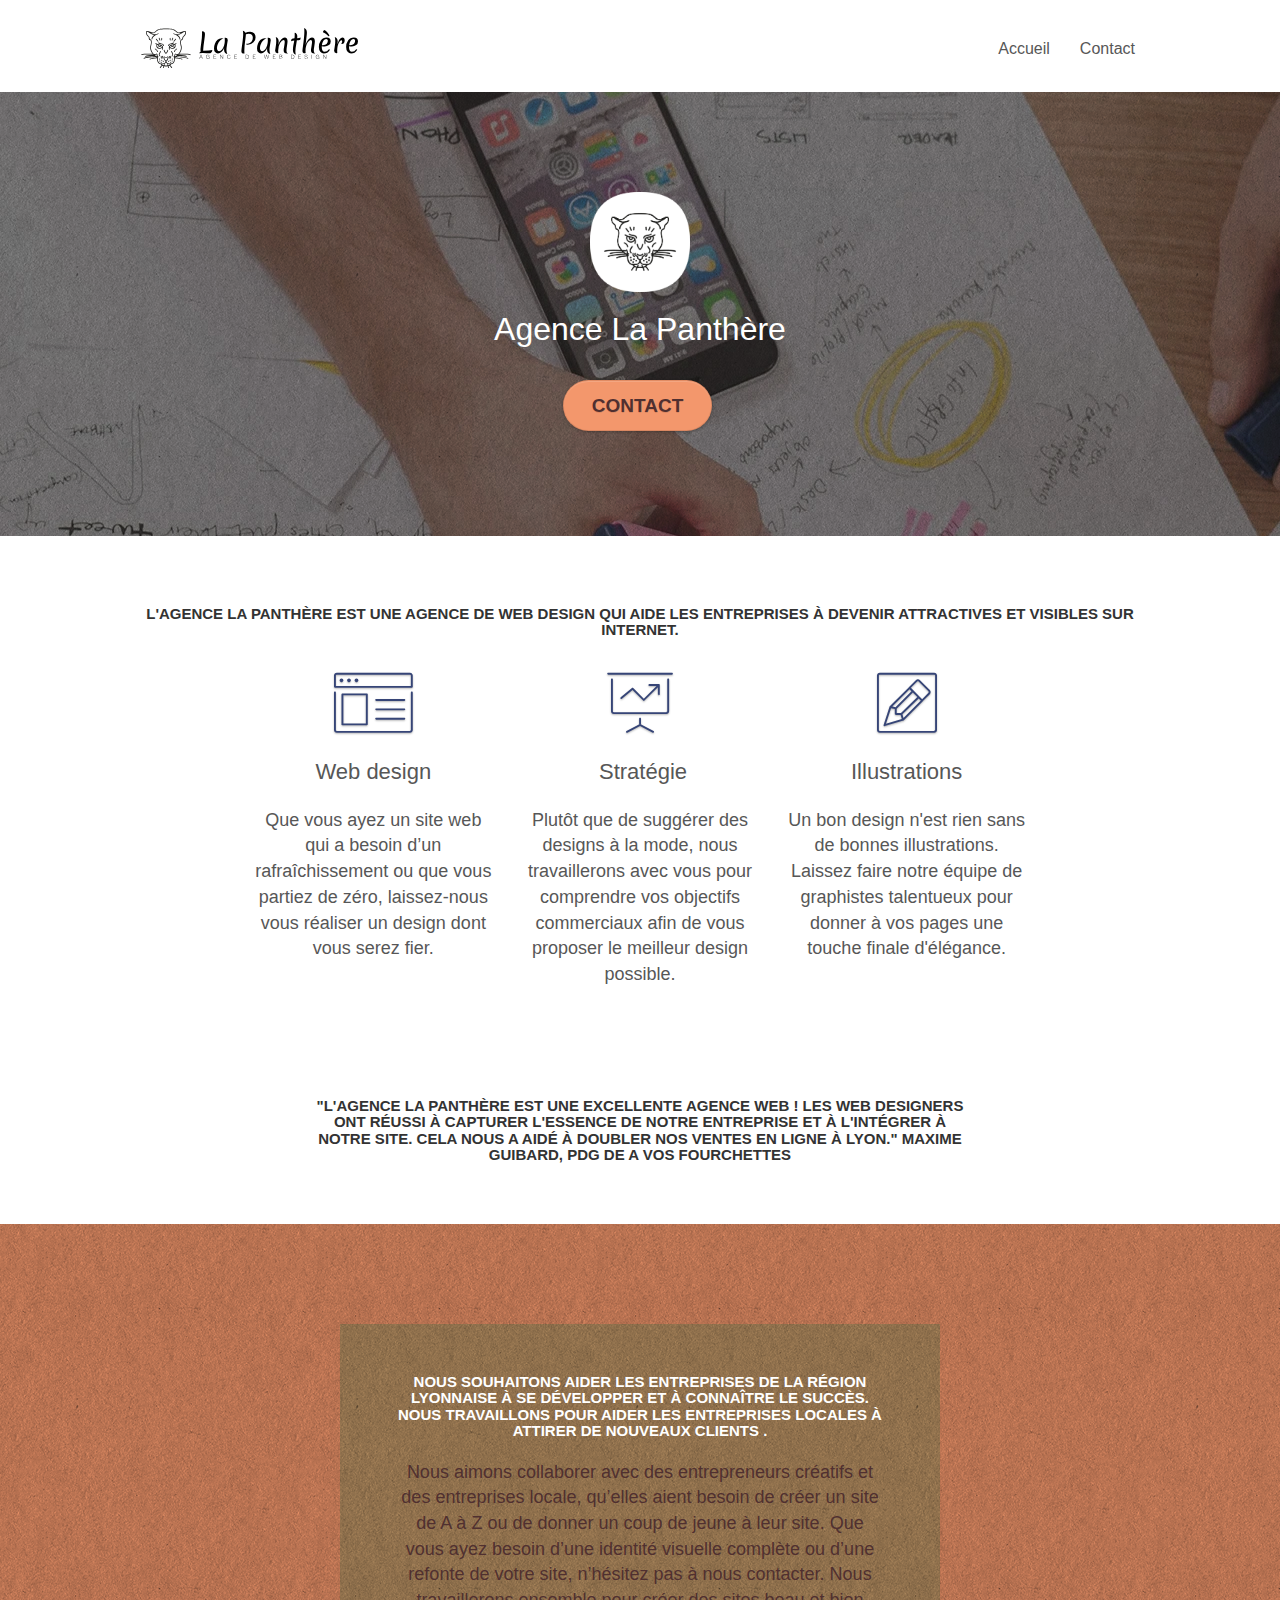
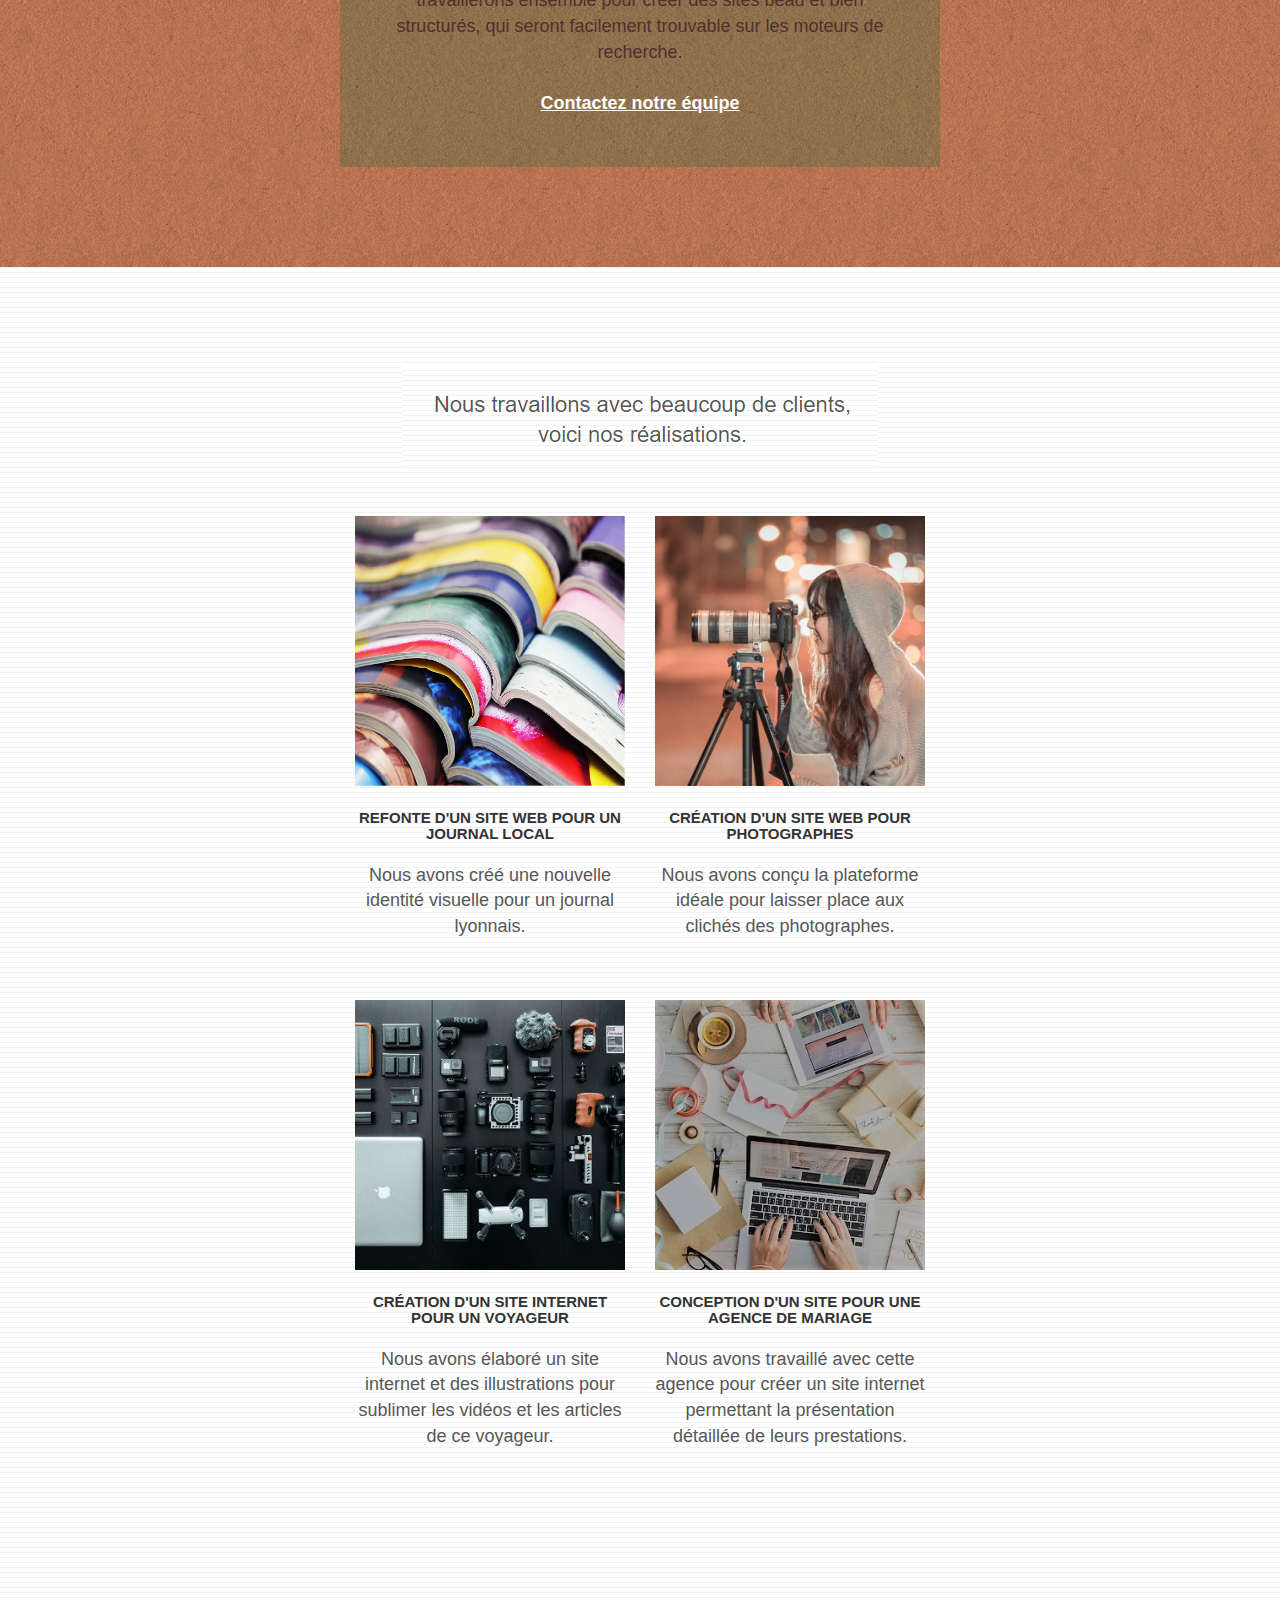
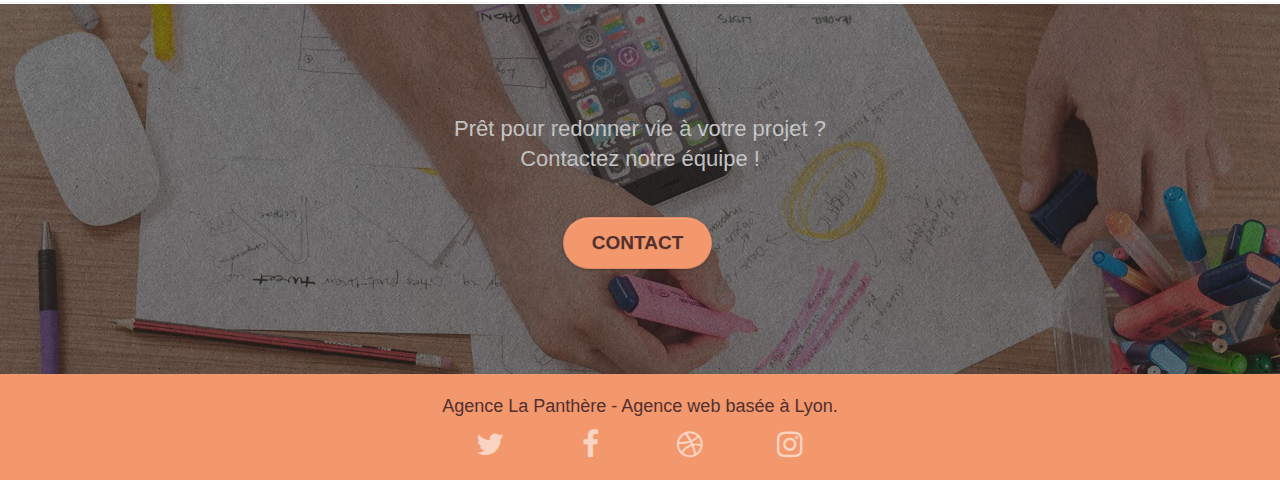
<file: index.html>
<!DOCTYPE html>
<html lang="fr">
<head>
    <meta charset="utf-8">
    <meta name="description" content="L'agence La Panthère est une agence de web design qui aide les entreprises à devenir attractives et visibles sur internet.">
    <meta name="viewport" content="width=device-width, initial-scale=1.0, viewport-fit=cover">
    <link rel="shortcut icon" type="image/png" href="favicon.jpg">
    
	<link rel="stylesheet" type="text/css" href="./css/bootstrap.css">
	<link rel="stylesheet" type="text/css" href="style.css">
	<link rel="stylesheet" type="text/css" href="./css/font-awesome.css">
	<link rel="stylesheet" type="text/css" href="./css/et-line.css">
	<script src="./js/jquery-2.1.0.js"defer></script>
	<script src="./js/bootstrap.js"defer></script>
	<script src="./js/blocs.js" defer></script>
	<script src="./js/jquery.touchSwipe.js" defer></script>
	<script src="./js/gmaps.js"defer></script>

    <title>Agence La Panthère</title>

    
<!-- Analytics -->
 
<!-- Analytics END -->
    
</head>
<body>
<!-- Principal conteneur -->
<div class="page-container">
    
<!-- bloc-0 -->
<div class="bloc bgc-white l-bloc " id="bloc-0">
	<div class="container bloc-sm">

		<nav class="navbar row">
			<div class="navbar-header">
				
				<a class="navbar-brand" href="index.html"><img src="img/agence-la-panthere-monochrome.svg" alt="logo la panthère agence de web design" height="40" /></a>
				
				<button id="nav-toggle" type="button" class="ui-navbar-toggle navbar-toggle" data-toggle="collapse" data-target=".navbar-1">
					<span class="sr-only">Toggle navigation</span><span class="icon-bar"></span><span class="icon-bar"></span><span class="icon-bar"></span>
				</button>
			</div>
			<div class="collapse navbar-collapse navbar-1 special-dropdown-nav">
				<ul class="site-navigation nav navbar-nav">
					<li>
						<a href="index.html">Accueil</a>
					</li>
					<li>
					</li>
					<li>
						<a href="contact.html">Contact</a>
					</li>
				</ul>
			</div>
		</nav>
	</div>
</div>
<!-- bloc-0 END -->

<!-- bloc-1-presentation -->
<div class="bloc bgc-dark-slate-blue bg-banniere d-bloc bg-t-edge bloc-bg-texture texture-paper b-parallax" id="bloc-1-hero">
	<div class="container bloc-lg">
		<div class="row tight-width-whitespace">
			<div class="col-sm-12">
				<img src="img/logo.png" class="center-block image-resize-mode" width="100" alt="Agence La Panthère, agence web lyon, création logo lyon" />
				<h1 class="text-center hero-bloc-text tc-white ">
					Agence La Panthère
				</h1>
				<div class="text-center">
					<a href="contact.html" class="btn btn-lg btn-clean btn-rd cta-hero btn-atomic-tangerine" id="cta-hero">Contact</a>
				</div>
			</div>
		</div>
	</div>
</div>
<!-- bloc-1-presentation END -->

<!-- bloc-2-services -->
<div class="bloc bgc-white l-bloc" id="bloc-2-services">
	<div class="container bloc-md">
		<div class="row">
			<div class="col-sm-12 text-center">
				<h3>L'agence la Panthère est une agence de web design qui aide les entreprises à devenir attractives et visibles sur Internet.

				</h3>
			</div>
		</div>
		<div class="row voffset-lg med-width-whitespace">
			<div class="col-sm-4">
				<div class="text-center">
					<span class="et-icon-browser sm-shadow icon-dark-slate-blue icons icon-lg"></span>
				</div>
				<h2 class="mg-md text-center">
					Web design
				</h2>
				<p class="text-center ">
					Que vous ayez un site web qui a besoin d&rsquo;un rafraîchissement ou que vous partiez de zéro, laissez-nous vous réaliser un design dont vous serez fier.
				</p>
			</div>
			<div class="col-sm-4">
				<div class="text-center">
					<span class="et-icon-presentation sm-shadow icon-dark-slate-blue icons icon-lg"></span>
				</div>
				<h2 class="mg-md text-center">
					&nbsp;Stratégie
				</h2>
				<p class="text-center ">
					Plutôt que de suggérer des designs à la mode, nous travaillerons avec vous pour comprendre vos objectifs commerciaux afin de vous proposer le meilleur design possible.<br>
				</p>
			</div>
			<div class="col-sm-4">
				<div class="text-center">
					<span class="et-icon-edit sm-shadow icon-dark-slate-blue icons icon-lg"></span>
				</div>
				<h2 class="mg-md text-center">
					Illustrations
				</h2>
				<p class="text-center ">
					Un bon design n'est rien sans de bonnes illustrations. Laissez faire notre équipe de graphistes talentueux pour donner à vos pages une touche finale d'élégance.
				</p>
			</div>
		</div>
		<div class="row voffset-lg voffset">
			<div class="col-xs-12 col-md-8 col-md-offset-2 text-center">
				<h3>"L'agence La Panthère est une excellente agence web ! Les web designers ont réussi à capturer l'essence de notre entreprise et à l'intégrer à notre site. Cela nous a aidé à doubler nos ventes en ligne à Lyon." Maxime Guibard, PDG de A vos fourchettes</h3>
			</div>
		</div>
	</div>
</div>
<!-- bloc-2-services END -->

<!-- bloc-3-what-i-do -->
<div class="bloc tc-white bgc-atomic-tangerine bg-presentation d-bloc bloc-bg-texture texture-paper b-parallax" id="bloc-3-what-i-do">
	<div class="container bloc-lg">
		<div class="row tight-width-whitespace black-background">
			<div class="col-sm-12">
				<h3 class="mg-md text-center tc-white">
					Nous souhaitons aider les entreprises de la région Lyonnaise à se développer et à connaître le succès. Nous travaillons pour aider les entreprises locales à attirer de nouveaux clients .<br>
				</h3>
				<p class="text-center white">
					Nous aimons collaborer avec des entrepreneurs créatifs et des entreprises locale, qu’elles aient besoin de créer un site de A à Z ou de donner un coup de jeune à leur site. Que vous ayez besoin d’une identité visuelle complète ou d’une refonte de votre site, n’hésitez pas à nous contacter. Nous travaillerons ensemble pour créer des sites beau et bien structurés, qui seront facilement trouvable sur les moteurs de recherche. <br><br><a class="ltc-white bold-link" href="page2.html">Contactez notre équipe</a><br>
				</p>
			</div>
		</div>
	</div>
</div>
<!-- bloc-3-what-i-do END -->

<!-- bloc-4-portfolio -->
<div class="bloc bgc-white bg-lines-h2-bg bg-repeat l-bloc" id="bloc-4-portfolio">
	<div class="container bloc-lg">
		<div class="row">
			<div class="col-sm-12 text-center">
				<img alt="Nous travaillons avec beaucoup de clients voici nos réalisations" src="img/title2.png" />
			</div>
		</div>
		<div class="row tight-width-whitespace portfolio-row">
			<div class="col-sm-6">
				<a href="#" data-lightbox="img/1.jpg" data-gallery-id="gallery-1" data-caption="Refonte d'un site web pour un journal local" data-frame="snapshot-lb"><img src="img/1.jpg" alt="paris web design logo agence web meilleure agence et refonte site web journal" class="img-responsive portfolio-thumb" /></a>
				<h3 class="mg-md text-center">
					Refonte d'un site web pour un journal local
				</h3>
				<p class="text-center">
					Nous avons créé une nouvelle identité visuelle pour un journal lyonnais.
				</p>
			</div>
			<div class="col-sm-6">
				<a href="#" data-lightbox="img/2.jpg" data-gallery-id="gallery-1" data-caption="Création d'un site web pour photographes" data-frame="snapshot-lb"><img src="img/2.jpg" class="img-responsive portfolio-thumb" alt="paris web design logo agence web meilleure agence, Création d'un site web pour photographes" /></a>
				<h3 class="mg-md text-center">
					Création d'un site web pour photographes
				</h3>
				<p class="text-center">
					Nous avons conçu la plateforme idéale pour laisser place aux clichés des photographes.
				</p>
			</div>
		</div>
		<div class="row tight-width-whitespace portfolio-row">
			<div class="col-sm-6">
				<a href="#" data-lightbox="img/3.bmp" data-gallery-id="gallery-1" data-caption="Création d'un site internet pour un voyageur" data-frame="snapshot-lb"><img src="img/3.jpg" class="img-responsive portfolio-thumb" alt="paris web design logo agence web meilleure agence, Création d'un site web pour voyageur"/></a>
				<h3 class="mg-md text-center">
					Création d'un site internet pour un voyageur
				</h3>
				<p class="text-center">
					Nous avons élaboré un site internet et des illustrations pour sublimer les vidéos et les articles de ce voyageur.
				</p>
			</div>
			<div class="col-sm-6">
				<a href="#" data-lightbox="img/4.bmp" data-gallery-id="gallery-1" data-caption="Conception d'un site pour une agence de mariage" data-frame="snapshot-lb"><img src="img/4.jpg" class="img-responsive portfolio-thumb" alt="paris web design logo agence web meilleure agence, Création d'un site web pour agence de mariage" /></a>
				<h3 class="mg-md text-center">
					Conception d'un site pour une agence de mariage
				</h3>
				<p class="text-center">
					Nous avons travaillé avec cette agence pour créer un site internet permettant la présentation détaillée de leurs prestations.
				</p>
			</div>
		</div>
	</div>
</div>
<!-- bloc-4-portfolio END -->

<!-- bloc-5-cta -->
<div class="bloc bgc-dark-slate-blue bg-banniere d-bloc bloc-bg-texture texture-paper" id="bloc-5-cta">
	<div class="container bloc-lg">
		<div class="row">
			<h2 class="mg-md text-center tc-white">
				Prêt pour redonner vie à votre projet ?<br>Contactez notre équipe !
			</h2>
			<div class="col-sm-12 text-center">
				<a href="page2.html" class="btn btn-atomic-tangerine btn-clean btn-rd btn-lg cta-hero">Contact</a>
			</div>
		</div>
	</div>
</div>
<!-- bloc-5-cta END -->

<!-- Footer - bloc-8 -->
<div class="bloc bgc-atomic-tangerine d-bloc" id="bloc-8">
	<div class="container bloc-sm">
		<div class="row">
			<div class="col-sm-12">
				<p class="text-center white">
					Agence La Panthère - Agence web basée à Lyon.<br>
				</p>
				<div class="row row-no-gutters social">
					<div class="col-sm-3">
						<div class="text-center">
							<a class="social" href="https://twitter.com/agencelapanthere"><span class="fa fa-twitter icon-md"></span></a>
						</div>
					</div>
					<div class="col-sm-3">
						<div class="text-center">
							<a class="social" href="https://facebook.com/agencelapanthere"><span class="fa fa-facebook icon-md"></span></a>
						</div>
					</div>
					<div class="col-sm-3">
						<div class="text-center">
							<a class="social" href="https://dribble.com/agencelapanthere"><span class="fa fa-dribbble icon-md"></span></a>
						</div>
					</div>
					<div class="col-sm-3">
						<div class="text-center">
							<a class="social" href="https://instagram.com/agencelapanthere"><span class="fa fa-instagram icon-md"></span></a>
						</div>
					</div>
				</div>
				
<!-- Footer - bloc-8 END -->

</div>
<!-- Principal conteneur END -->
        


</body>
</html>
</file>
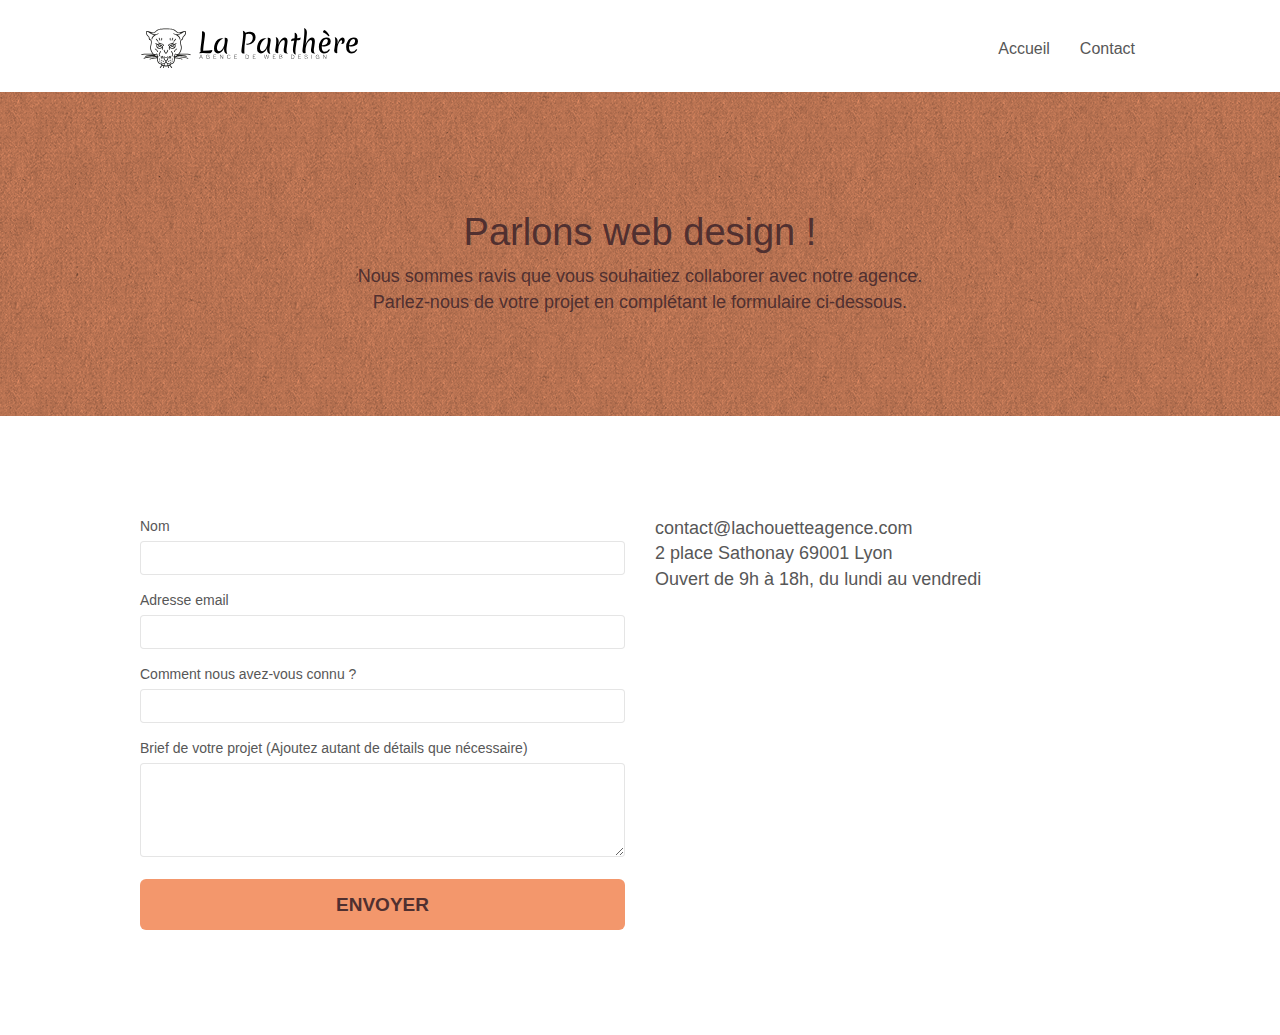
<file: contact.html>
<!doctype html>
<html lang="fr">
<head>
    <meta charset="utf-8">
    <meta name="description" content="L'agence La Panthère est une agence de web design qui aide les entreprises à devenir attractives et visibles sur internet.">
    <meta name="viewport" content="width=device-width, initial-scale=1.0, viewport-fit=cover">
    <link rel="shortcut icon" type="image/png" href="favicon.jpg">
	<link rel="stylesheet" type="text/css" href="./css/bootstrap.css">
	<link rel="stylesheet" type="text/css" href="style.css">
	<link rel="stylesheet" type="text/css" href="./css/font-awesome.css">
	<link rel="stylesheet" type="text/css" href="./css/et-line.css">
	      
	<script src="./js/jquery-2.1.0.js" defer></script>
	<script src="./js/bootstrap.js" defer></script>
	<script src="./js/blocs.js" defer></script>
	<script src="./js/jquery.touchSwipe.js" defer></script>
	<script src="./js/gmaps.js"defer></script>
  
    <title>Contact</title>

    
<!-- Analytics -->
 
<!-- Analytics END -->
    
</head>
<body>
<!-- Principal conteneur -->
<div class="page-container">
    
<!-- bloc-0 -->
<div class="bloc bgc-white l-bloc " id="bloc-0">
	<div class="container bloc-sm">
		<nav class="navbar row">
			<div class="navbar-header">
				<a class="navbar-brand" href="index.html"><img src="img/agence-la-panthere-monochrome.svg" alt="atlanta web design logo" height="40" /></a>
				<button id="nav-toggle" type="button" class="ui-navbar-toggle navbar-toggle" data-toggle="collapse" data-target=".navbar-1">
					<span class="sr-only">Toggle navigation</span><span class="icon-bar"></span><span class="icon-bar"></span><span class="icon-bar"></span>
				</button>
			</div>
			<div class="collapse navbar-collapse navbar-1 special-dropdown-nav">
				<ul class="site-navigation nav navbar-nav">
					<li>
						<a href="index.html">Accueil</a>
					</li>
					<li>
					</li>
					<li>
						<a href="contact.html">Contact</a>
					</li>
				</ul>
			</div>
		</nav>
	</div>
</div>
<!-- bloc-0 END -->

<main>
	<article>
		<!-- bloc-6 -->
		<div class="bloc bg-dots-bg bg-repeat bgc-atomic-tangerine d-bloc bloc-bg-texture texture-paper" id="bloc-6">
			<div class="container bloc-lg">
				<div class="row">
					<div class="col-sm-12">
						<h1 class="text-center hero-bloc-text access_coul">
							Parlons web design !
						</h1>
						<p class="text-center mg-lg access_coul tight-width-whitespace">
							Nous sommes ravis que vous souhaitiez collaborer avec notre agence.<br>
							Parlez-nous de votre projet en complétant le formulaire ci-dessous.
						</p>
					</div>
				</div>
			</div>
		</div>
		<!-- bloc-6 END -->
	</article>

	<form novalidate>
		<!-- bloc-7 -->
		<div class="bloc bgc-white l-bloc" id="bloc-7">
			<div class="container bloc-lg">
				<div class="row">
					<div class="col-sm-6">
						<div id="form_1">
							<div class="form-group">
								<label for="name">
									Nom
								</label>
								<input id="name" class="form-control" required />
							</div>
							<div class="form-group">
								<label for="email">
									Adresse email
								</label>
								<input id="email" class="form-control" type="email" required />
							</div>
							<div class="form-group">
								<label for="input_504">
									Comment nous avez-vous connu ?
								</label>
								<input class="form-control" type="text" required id="input_504" />
							</div>
							<div class="form-group">
								<label for="message">
									Brief de votre projet (Ajoutez autant de détails que nécessaire)<br>
								</label><textarea id="message" class="form-control" rows="4" cols="50" required></textarea>
							</div> 
							<button class="bloc-button btn btn-lg btn-block cta-hero btn-atomic-tangerine" type="submit">
								Envoyer
							</button>
						</div>
					</div>
					<div class="col-sm-6">
						<p>
							contact@lachouetteagence.com<br>2 place Sathonay 69001 Lyon<br>Ouvert de 9h à 18h, du lundi au vendredi<br>
						</p>
					</div>
				</div>
			</div>
		</div>
		<!-- bloc-7 END -->
	</form>

	<!-- ScrollToTop Button -->
	<a class="bloc-button btn btn-d scrollToTop" onclick="scrollToTarget('1')"><span class="fa fa-chevron-up"></span></a>
	<!-- ScrollToTop Button END-->
</main>
<!-- Principal conteneur END -->


</body>
</html>
</file>
<file: style.css>
body {
    margin: 0;
    padding: 0;
    background: #FFF;
    overflow-x: hidden;
    -webkit-font-smoothing: antialiased;
    -moz-osx-font-smoothing: grayscale;
}

a,
button {
    transition: all .3s ease-in-out;
    outline: none!important;
}

a:hover {
    text-decoration: none;
    cursor: pointer;
}

#page-loading-blocs-notifaction {
    position: fixed;
    top: 0;
    bottom: 0;
    width: 100%;
    z-index: 100000;
    background: #FFFFFF url("img/pageload-spinner.gif") no-repeat center center;
}

.bloc {
    width: 100%;
    clear: both;
    background: 50% 50% no-repeat;
    padding: 0 50px;
    -webkit-background-size: cover;
    -moz-background-size: cover;
    -o-background-size: cover;
    background-size: cover;
    position: relative;
}

.bloc .container {
    padding-left: 0;
    padding-right: 0;
}

.bloc-lg {
    padding: 100px 50px;
}

.bloc-md {
    padding: 50px;
}

.bloc-sm {
    padding: 20px 50px;
}

.bg-center,
.bg-l-edge,
.bg-r-edge,
.bg-t-edge,
.bg-b-edge,
.bg-tl-edge,
.bg-bl-edge,
.bg-tr-edge,
.bg-br-edge,
.bg-repeat {
    -webkit-background-size: auto!important;
    -moz-background-size: auto!important;
    -o-background-size: auto!important;
    background-size: auto!important;
}

.bg-repeat {
    background: repeat;
}

.bg-t-edge {
    background: top no-repeat;
}

.bloc-bg-texture::before {
    content: "";
    background-size: 2px 2px;
    position: absolute;
    top: 0;
    bottom: 0;
    left: 0;
    right: 0;
}

.texture-paper::before {
    background: url("img/texture-paper.png");
    background-size: 280px 280px;
}

.b-parallax {
    background-attachment: fixed;
}

.d-bloc {
    color: rgba(255, 255, 255, .7);
}

.d-bloc button:hover {
    color: rgba(255, 255, 255, .9);
}

.d-bloc .icon-round,
.d-bloc .icon-square,
.d-bloc .icon-rounded,
.d-bloc .icon-semi-rounded-a,
.d-bloc .icon-semi-rounded-b {
    border-color: rgba(255, 255, 255, .9);
}

.d-bloc .divider-h span {
    border-color: rgba(255, 255, 255, .2);
}

.d-bloc .a-btn,
.d-bloc .navbar a,
.d-bloc .navbar-brand,
.d-bloc a .icon-sm,
.d-bloc a .icon-md,
.d-bloc a .icon-lg,
.d-bloc a .icon-xl,
.d-bloc h1 a,
.d-bloc h2 a,
.d-bloc h3 a,
.d-bloc h4 a,
.d-bloc h5 a,
.d-bloc h6 a,
.d-bloc p a {
    color: rgba(255, 255, 255, .6);
}

.d-bloc .a-btn:hover,
.d-bloc .navbar a:hover,
.d-bloc .navbar-brand:hover,
.d-bloc a:hover .icon-sm,
.d-bloc a:hover .icon-md,
.d-bloc a:hover .icon-lg,
.d-bloc a:hover .icon-xl,
.d-bloc h1 a:hover,
.d-bloc h2 a:hover,
.d-bloc h3 a:hover,
.d-bloc h4 a:hover,
.d-bloc h5 a:hover,
.d-bloc h6 a:hover,
.d-bloc p a:hover {
    color: rgba(255, 255, 255, 1);
}

.d-bloc .navbar-toggle .icon-bar {
    background: rgba(255, 255, 255, 1);
}

.d-bloc .btn-wire,
.d-bloc .btn-wire:hover {
    color: rgba(255, 255, 255, 1);
    border-color: rgba(255, 255, 255, 1);
}

.d-bloc .panel {
    color: rgba(0, 0, 0, .5);
}

.d-bloc .panel button:hover {
    color: rgba(0, 0, 0, .7);
}

.d-bloc .panel icon {
    border-color: rgba(0, 0, 0, .7);
}

.d-bloc .panel .divider-h span {
    border-color: rgba(0, 0, 0, .1);
}

.d-bloc .panel .a-btn {
    color: rgba(0, 0, 0, .6);
}

.d-bloc .panel .a-btn:hover {
    color: rgba(0, 0, 0, 1);
}

.d-bloc .panel .btn-wire,
.d-bloc .panel .btn-wire:hover {
    color: rgba(0, 0, 0, .7);
    border-color: rgba(0, 0, 0, .3);
}

.d-bloc .panel,
.l-bloc {
    color: rgba(0, 0, 0, .5);
}

.d-bloc .panel button:hover,
.l-bloc button:hover {
    color: rgba(0, 0, 0, .7);
}

.l-bloc .icon-round,
.l-bloc .icon-square,
.l-bloc .icon-rounded,
.l-bloc .icon-semi-rounded-a,
.l-bloc .icon-semi-rounded-b {
    border-color: rgba(0, 0, 0, .7);
}

.d-bloc .panel .divider-h span,
.l-bloc .divider-h span {
    border-color: rgba(0, 0, 0, .1);
}

.d-bloc .panel .a-btn,
.l-bloc .a-btn,
.l-bloc .navbar a,
.l-bloc .navbar-brand,
.l-bloc a .icon-sm,
.l-bloc a .icon-md,
.l-bloc a .icon-lg,
.l-bloc a .icon-xl,
.l-bloc h1 a,
.l-bloc h2 a,
.l-bloc h3 a,
.l-bloc h4 a,
.l-bloc h5 a,
.l-bloc h6 a,
.l-bloc p a {
    color: rgba(0, 0, 0, .6);
}

.d-bloc .panel .a-btn:hover,
.l-bloc .a-btn:hover,
.l-bloc .navbar a:hover,
.l-bloc .navbar-brand:hover,
.l-bloc a:hover .icon-sm,
.l-bloc a:hover .icon-md,
.l-bloc a:hover .icon-lg,
.l-bloc a:hover .icon-xl,
.l-bloc h1 a:hover,
.l-bloc h2 a:hover,
.l-bloc h3 a:hover,
.l-bloc h4 a:hover,
.l-bloc h5 a:hover,
.l-bloc h6 a:hover,
.l-bloc p a:hover {
    color: rgba(0, 0, 0, 1);
}

.l-bloc .navbar-toggle .icon-bar {
    color: rgba(0, 0, 0, .6);
}

.d-bloc .panel .btn-wire,
.d-bloc .panel .btn-wire:hover,
.l-bloc .btn-wire,
.l-bloc .btn-wire:hover {
    color: rgba(0, 0, 0, .7);
    border-color: rgba(0, 0, 0, .3);
}

.voffset {
    margin-top: 30px;
}

.voffset-lg {
    margin-top: 80px;
}

.row-no-gutters {
    margin-right: 0;
    margin-left: 0;
}

.row.row-no-gutters > [class^="col-"],
.row.row-no-gutters > [class*=" col-"] {
    padding-right: 0;
    padding-left: 0;
}

#bloc-1-hero h1 {
    font-size: 32px;
}

.navbar {
    margin-bottom: 0;
    z-index: 1;
}

.navbar-brand {
    height: auto;
    padding: 3px 15px;
    font-size: 25px;
    font-weight: normal;
    font-weight: 600;
    line-height: 44px;
}

.navbar-brand img {
    max-height: 200px;
    margin: 0 5px 0 0;
    display: inline;
}

.navbar-brand img[src$=svg] {
    min-width: 100px;
}

.nav-center .navbar-brand img {
    margin: 0;
}

.navbar .nav {
    padding-top: 2px;
    margin-right: -16px;
    float: right;
    z-index: 1;
}

.nav > li {
    float: left;
    margin-top: 4px;
    font-size: 16px;
}

.navbar-nav .open .dropdown-menu > li > a {
    text-align: inherit;
}

.nav > li a:hover,
.nav > li a:focus {
    background: transparent;
}

.navbar-toggle {
    margin: 10px 10px 0 0;
    border: 0px;
}

.navbar-toggle:hover {
    background: transparent!important;
}

.navbar-toggle .icon-bar {
    background-color: rgba(0, 0, 0, .5);
    width: 26px;
}

.nav-invert .navbar .nav {
    float: left;
}

.nav-invert .navbar-header,
.nav-invert .navbar-brand {
    float: right;
    position: relative;
    z-index: 2;
}

/* ajout d'un titre */
/* remplacement des textes images par des textes*/
.remplacement_titre{
    max-width: 613px;
    margin: 0 auto;
    font-size: 22px;
}
/*citation*/
/* remplacement des textes images par des textes*/
.remplacement_citation{
    max-width: 562px;
    color: rgb(90, 90, 90);
    font-style: italic;
    font-size: 20px;
    font-weight: 300;
    margin: 0 auto;
    padding: 0;
}
/* auteur de la citation*/
.remplacement_auteur{
    color: rgb(90, 90, 90);
    font-style: normal;
}
.remplacement_texte{
    max-width: 476px;
    font-size: 22px;
    margin: 0 auto;
    padding-top: 10px;
}
/* icones réseaux sociaux */
figure{
    padding-bottom: 40px;
}
figure .social .fa{
  color:  rgb(80, 48, 48);
}
figure .social .fa:hover{
    color: rgb(30, 30, 30)!important;
}
/* footer navigation */
footer nav{
    color:rgb(80, 48, 48);
}
/* footer navigation lien */
footer nav a{
    color:rgb(55, 55, 55)!important;
}
/* modification couleur H1/texte dans le header page contact */
.access_coul{
    color: rgb(80, 48, 48) !important;
}
/* fin de correction */

@media (min-width: 768px) {
    .site-navigation {
        position: absolute;
        top: 50%;
        right: 20px;
        transform: translate(0, -50%);
        -webkit-transform: translateY(-50%);
    }
    .nav > li .dropdown-menu a,
    .nav > li .dropdown-menu a:hover {
        color: #484848;
    }
    .nav-invert .site-navigation {
        left: 0;
        right: 0;
    }
    .nav-center {
        text-align: center;
    }
    .nav-center .navbar-header {
        width: 100%;
    }
    .nav-center .navbar-header,
    .nav-center .navbar-brand,
    .nav-center .nav > li {
        float: none;
        display: inline-block;
    }
    .nav-center .site-navigation {
        position: relative;
        width: 100%;
        right: 0;
        margin-right: 0px;
        margin-top: 20px;
    }
    .nav-center.mini-nav .navbar-toggle {
        float: none;
        margin: 10px auto 0;
    }
}

.nav > li > .dropdown a {
    background: none!important;
    display: block;
    padding: 14px 15px;
}

nav .caret {
    margin: 0 5px;
}

.dropdown-menu .dropdown-menu {
    top: -8px;
    left: 100%;
}

.dropdown-menu .dropmenu-flow-right {
    top: 100%;
    left: 0;
    margin-left: -1px;
    border-top-left-radius: 0;
    border-top-right-radius: 0;
}

.dropdown-menu .dropdown span {
    border: 4px solid black;
    border-top-color: transparent;
    border-right-color: transparent;
    border-bottom-color: transparent;
    margin: 6px -5px 0 0!important;
    float: right;
}

.mg-md {
    margin-top: 10px;
    margin-bottom: 20px;
}

.mg-lg {
    margin-top: 10px;
    margin-bottom: 40px;
}

.btn {
    margin: 0 5px 5px 0;
}

.btn.pull-right {
    margin: 0 0 5px 5px;
}

.btn-d,
.btn-d:hover,
.btn-d:focus {
    color: #FFF;
    background: rgba(0, 0, 0, .3);
}

button {
    outline: none!important;
}

.btn-rd {
    border-radius: 40px;
}

.btn-clean {
    border: 1px solid rgba(0, 0, 0, .08);
    border-bottom-color: rgba(0, 0, 0, .1);
    text-shadow: 0 1px 0 rgba(0, 0, 1, .1);
    box-shadow: 0 1px 3px rgba(0, 0, 1, .25), inset 0 1px 0 0 rgba(255, 255, 255, .15);
}

.icon-md {
    font-size: 30px!important;
}

.icon-lg {
    font-size: 60px!important;
}

.sm-shadow {
    text-shadow: 0 1px 2px rgba(0, 0, 0, .3);
}

.panel-sq,
.panel-sq .panel-heading,
.panel-sq .panel-footer {
    border-radius: 0;
}

.panel-rd {
    border-radius: 30px;
}

.panel-rd .panel-heading {
    border-radius: 29px 29px 0 0;
}

.panel-rd .panel-footer {
    border-radius: 0 0 29px 29px;
}

.form-control {
    border-color: rgba(0, 0, 0, .1);
    box-shadow: none;
}

.scrollToTop {
    width: 40px;
    height: 40px;
    position: fixed;
    bottom: 20px;
    right: 20px;
    opacity: 0;
    z-index: 500;
    transition: all .3s ease-in-out;
}

.scrollToTop span {
    margin-top: 6px;
}

.showScrollTop {
    font-size: 14px;
    opacity: 1;
}

a[data-lightbox] {
    position: relative;
    display: block;
    text-align: center;
}

a[data-lightbox]:hover::before {
    content: "+";
    font-family: "HelveticaNeue-Light", "Helvetica Neue Light", "Helvetica Neue", Helvetica, Arial;
    font-size: 32px;
    width: 50px;
    height: 50px;
    margin-left: -25px;
    border-radius: 50%;
    background: rgba(0, 0, 0, .6);
    color: #FFF;
    font-weight: 100;
    z-index: 1;
    position: absolute;
    top: 50%;
    transform: translateY(-50%);
    -webkit-transform: translateY(-50%);
}

a[data-lightbox]:hover img {
    opacity: 0.6;
    -webkit-animation-fill-mode: none;
    animation-fill-mode: none;
}

#lightbox-modal {
    display: flex;
    align-items: center;
}

#lightbox-modal .modal-dialog {
    width: 90%;
    max-width: 900px;
    margin: 0 auto 0;
}

#lightbox-modal .modal-dialog img {
    max-height: 90vh;
    margin: 0 auto;
}

.lightbox-caption {
    padding: 20px;
    color: #FFF;
    background: rgba(0, 0, 0, .5);
    position: absolute;
    left: 15px;
    right: 15px;
    bottom: 5px;
}

.close-lightbox {
    color: #FFF;
    font-size: 30px;
    position: absolute;
    top: 20px;
    right: 20px;
    z-index: 20;
    background: rgba(0, 0, 0, .5);
    border: none;
    line-height: 30px;
    padding: 0 9px 5px;
    opacity: 0.3;
}

.close-lightbox:hover,
.next-lightbox:hover,
.prev-lightbox:hover {
    opacity: 1.0;
    color: #FFF;
}

.next-lightbox,
.prev-lightbox {
    font-size: 20px;
    color: rgba(255, 255, 255, .9);
    background: rgba(0, 0, 0, .5);
    transition: all .2s ease-in-out;
    position: absolute;
    top: 45%;
    z-index: 1;
    opacity: 0.4;
}

.next-lightbox {
    padding: 6px 8px 1px 13px;
    right: 25px;
}

.prev-lightbox {
    padding: 6px 13px 1px 10px;
    left: 25px;
}

.snapshot-lb .modal-body {
    padding-bottom: 45px;
}

.snapshot-lb .lightbox-caption {
    padding: 0;
    color: rgba(0, 0, 0, .5);
    background: none;
}

h1,
h2,
h3,
h4,
h5,
h6,
p,
label,
.btn,
a {
    font-family: "helvetica";
    font-weight: 400;
    color: #575757!important;
}

.container {
    max-width: 1000px;
}

.hero-bloc-text {
    font-size: 38px;
}

.hero-bloc-text-sub {
    font-size: 36px;
}

.statement-bloc-text {
    line-height: 26px;
    font-style: italic;
    font-size: 20px;
    text-align: center;
    font-weight: lighter;
    max-width: 520px;
    margin: auto auto auto auto;
}

p {
    font-size: 18px;
}

.tight-width-whitespace {
    max-width: 600px;
    margin: auto auto auto auto;
}

.h1 {
    font-size: 20px;
    font-family: "Open Sans";
}

.cta-hero {
    margin-top: 22px;
    /* color: #FFFFFF!important; */
    text-transform: uppercase;
    padding: 12px 28px 12px 28px;
    font-size: 19px;
    font-weight: 700;
}

.social {
    max-width: 400px;
    margin: auto auto auto auto;
}

h2 {
    font-size: 22px;
    line-height: 1.4em;
}

h3 {
    font-size: 15px;
    text-transform: uppercase;
    font-weight: 700;
    color: #333333!important;
}

.med-width-whitespace {
    max-width: 800px;
    margin: auto auto auto auto;
    box-shadow: 0px 0px 0px #000000;
}

h1 {
    color: #333333!important;
}

h4 {
    color: #333333!important;
}

.icons {
    margin-bottom: 14px;
    margin-top: 24px;
}

.white {
    color: rgb(80, 48, 48) !important;
}

.portfolio-thumb {
    margin:0 auto 24px auto;
}

.portfolio-row {
    margin-bottom: 44px;
    margin-top: 50px;
}

.avatar {
    box-shadow: 0px 4px 9px rgba(0, 0, 0, 0.3);
}

.black-background {
    background-color: rgba(165, 147, 99, 0.7);
    padding: 40px 40px 40px 40px;
}

.bold-link {
    font-weight: 900;
    text-decoration: underline!important;
}

.bgc-white {
    background-color: #FFFFFF;
}

.bgc-dark-slate-blue {
    background-color: #364577;
}

.bgc-atomic-tangerine {
    background-color: #F3976C;
}

.tc-white {
    color: white!important;
}

.btn-atomic-tangerine {
    background: #F3976C!important;
    color: rgb(80, 48, 48)!important;
}

.btn-atomic-tangerine:hover {
    background: #c27956!important;
    color: rgb(30, 30, 30)!important;
}

.ltc-white {
    color: #FFFFFF!important;
}

.ltc-white:hover {
    color: #cccccc!important;
}

.ltc-atomic-tangerine {
    color: #F3976C!important;
}

.ltc-atomic-tangerine:hover {
    color: #c27956!important;
}

.icon-dark-slate-blue {
    color: #364577!important;
    border-color: #364577!important;
}

.bg-dots-bg {
    background-image: url("img/dots-bg.webp");
}

.bg-lines-h2-bg {
    background-image: url("img/lines-h2-bg.webp");
}

.bg-banniere {
    background-image: url("img/agence-la-panthere.webp");
}

.bg-presentation {
    background-image: url("img/image-de-presentation.webp");
}

@media (max-width: 1024px) {
    .bloc {
        padding-left: 20px;
        padding-right: 20px;
    }
    .bloc.full-width-bloc,
    .bloc-tile-2.full-width-bloc .container,
    .bloc-tile-3.full-width-bloc .container,
    .bloc-tile-4.full-width-bloc .container {
        padding-left: 0;
        padding-right: 0;
    }
}

@media (max-width: 992px) and (min-width: 768px) {
    .navbar .nav {
        max-width: 80%
    }
    .nav-center.navbar .nav {
        max-width: 100%
    }
}

@media only screen and (min-width: 768px) and (max-width: 1024px) and (orientation: landscape) {
    .b-parallax {
        background-attachment: scroll;
    }
}

@media only screen and (min-width: 1024px) and (max-width: 1366px) and (-webkit-min-device-pixel-ratio: 1.5) {
    .b-parallax {
        background-attachment: scroll;
    }
}

@media (max-width: 991px) {
    .container {
        width: 100%;
    }
    .b-parallax {
        background-attachment: scroll;
    }
    .page-container,
    #hero-bloc {
        overflow-x: hidden;
        position: relative;
    }
    .bloc {

        padding-left: 20px;
        padding-right: 20px;
    }
    .bloc-group,
    .bloc-group .bloc {
        display: block;
        width: 100%;
    }
    .bloc-fill-screen .fill-bloc-top-edge,
    .bloc-fill-screen .fill-bloc-bottom-edge {
        padding: 0 20px;
        padding-left: 20px;
        padding-right: 20px;
    }
}

@media (max-width: 767px) {
    .page-container {
        overflow-x: hidden;
        position: relative;
    }
    h1,
    h2,
    h3,
    h4,
    h5,
    h6,
    p,
    #disqus_thread {
        padding-left: 10px!important;
        padding-right: 10px!important;
    }
    .b-parallax {
        background-attachment: scroll;
    }
    .navbar .nav {
        padding-top: 0;
        border-top: 1px solid rgba(0, 0, 0, .2);
        float: none!important;
    }
    .navbar.row {
        margin-left: 0;
        margin-right: 0;
    }
    .site-navigation {
        position: inherit;
        transform: none;
        -webkit-transform: none;
        -ms-transform: none;
    }
    .nav > li {
        margin-top: 0;
        border-bottom: 1px solid rgba(0, 0, 0, .1);
        background: rgba(0, 0, 0, .05);
        text-align: left;
        padding-left: 15px;
        width: 100%;
    }
    .nav > li:hover {
        background: rgba(0, 0, 0, .08);
    }
    .dropdown .dropdown a .caret {
        float: none;
        margin: 5px 0 0 10px!important;
        border: 4px solid black;
        border-bottom-color: transparent;
        border-right-color: transparent;
        border-left-color: transparent;
    }
    #hero-bloc .navbar .nav {
        background: rgba(0, 0, 0, .8);
    }
    #hero-bloc .navbar .nav a {
        color: rgba(255, 255, 255, .6);
    }
    .hero {
        padding: 50px 0;
    }
    .hero-nav {
        left: -1px;
        right: -1px;
    }
    .navbar-collapse {
        padding: 0;
        overflow-x: hidden;
        -webkit-box-shadow: none;
        box-shadow: none;
    }
    .navbar-brand img {
        max-height: 40px;
        width: auto;
    }
    .nav-invert .navbar-header {
        float: none;
        width: 100%;
    }
    .nav-invert .navbar-toggle {
        float: left;
        margin-left: 10px;
    }
    .bloc {
        padding-left: 0;
        padding-right: 0;
    }
    .bloc-xxl,
    .bloc-xl,
    .bloc-lg {
        padding: 40px 0;
    }
    .bloc-sm,
    .bloc-md {
        padding-left: 0;
        padding-right: 0;
    }
    .bloc-tile-2 .container,
    .bloc-tile-3 .container,
    .bloc-tile-4 .container,
    .bloc-fill-screen .fill-bloc-top-edge,
    .bloc-fill-screen .fill-bloc-bottom-edge {
        padding-left: 0;
        padding-right: 0;
    }
    .a-block {
        padding: 0 10px;
    }
    .btn-dwn {
        display: none;
    }
    .voffset {
        margin-top: 5px;
    }
    .voffset-md {
        margin-top: 20px;
    }
    .voffset-lg {
        margin-top: 30px;
    }
    form {
        padding: 5px;
    }
    .close-lightbox {
        display: inline-block;
    }
    .blocsapp-device-iphone5 {
        background-size: 216px 425px;
        padding-top: 60px;
        width: 216px;
        height: 425px;
    }
    .blocsapp-device-iphone5 img {
        width: 180px;
        height: 320px;
    }
}

@media (max-width: 400px) {
    .bloc {
        padding-left: 0;
        padding-right: 0;
    }
}

@media (max-width: 767px) {
    .bloc-mob-center-text {
        text-align: center;
    }
}
</file>
<file: css/et-line.css>
@font-face {
    font-family: et-line;
    src: url(../fonts/et-line.eot);
    src: url(../fonts/et-line.eot?#iefix) format('embedded-opentype'), url(../fonts/et-line.woff) format('woff'), url(../fonts/et-line.ttf) format('truetype'), url(../fonts/et-line.svg#et-line) format('svg');
    font-weight: 400;
    font-style: normal
}

.et-icon-adjustments,
.et-icon-alarmclock,
.et-icon-anchor,
.et-icon-aperture,
.et-icon-attachment,
.et-icon-bargraph,
.et-icon-basket,
.et-icon-beaker,
.et-icon-bike,
.et-icon-book-open,
.et-icon-briefcase,
.et-icon-browser,
.et-icon-calendar,
.et-icon-camera,
.et-icon-caution,
.et-icon-chat,
.et-icon-circle-compass,
.et-icon-clipboard,
.et-icon-clock,
.et-icon-cloud,
.et-icon-compass,
.et-icon-desktop,
.et-icon-dial,
.et-icon-document,
.et-icon-documents,
.et-icon-download,
.et-icon-dribbble,
.et-icon-edit,
.et-icon-envelope,
.et-icon-expand,
.et-icon-facebook,
.et-icon-flag,
.et-icon-focus,
.et-icon-gears,
.et-icon-genius,
.et-icon-gift,
.et-icon-global,
.et-icon-globe,
.et-icon-googleplus,
.et-icon-grid,
.et-icon-happy,
.et-icon-hazardous,
.et-icon-heart,
.et-icon-hotairballoon,
.et-icon-hourglass,
.et-icon-key,
.et-icon-laptop,
.et-icon-layers,
.et-icon-lifesaver,
.et-icon-lightbulb,
.et-icon-linegraph,
.et-icon-linkedin,
.et-icon-lock,
.et-icon-magnifying-glass,
.et-icon-map,
.et-icon-map-pin,
.et-icon-megaphone,
.et-icon-mic,
.et-icon-mobile,
.et-icon-newspaper,
.et-icon-notebook,
.et-icon-paintbrush,
.et-icon-paperclip,
.et-icon-pencil,
.et-icon-phone,
.et-icon-picture,
.et-icon-pictures,
.et-icon-piechart,
.et-icon-presentation,
.et-icon-pricetags,
.et-icon-printer,
.et-icon-profile-female,
.et-icon-profile-male,
.et-icon-puzzle,
.et-icon-quote,
.et-icon-recycle,
.et-icon-refresh,
.et-icon-ribbon,
.et-icon-rss,
.et-icon-sad,
.et-icon-scissors,
.et-icon-scope,
.et-icon-search,
.et-icon-shield,
.et-icon-speedometer,
.et-icon-strategy,
.et-icon-streetsign,
.et-icon-tablet,
.et-icon-target,
.et-icon-telescope,
.et-icon-toolbox,
.et-icon-tools,
.et-icon-tools-2,
.et-icon-trophy,
.et-icon-tumblr,
.et-icon-twitter,
.et-icon-upload,
.et-icon-video,
.et-icon-wallet,
.et-icon-wine {
    font-family: et-line;
    speak: none;
    font-style: normal;
    font-weight: 400;
    font-variant: normal;
    text-transform: none;
    line-height: 1;
    -webkit-font-smoothing: antialiased;
    -moz-osx-font-smoothing: grayscale;
    display: inline-block
}

.et-icon-mobile:before {
    content: "\e000"
}

.et-icon-laptop:before {
    content: "\e001"
}

.et-icon-desktop:before {
    content: "\e002"
}

.et-icon-tablet:before {
    content: "\e003"
}

.et-icon-phone:before {
    content: "\e004"
}

.et-icon-document:before {
    content: "\e005"
}

.et-icon-documents:before {
    content: "\e006"
}

.et-icon-search:before {
    content: "\e007"
}

.et-icon-clipboard:before {
    content: "\e008"
}

.et-icon-newspaper:before {
    content: "\e009"
}

.et-icon-notebook:before {
    content: "\e00a"
}

.et-icon-book-open:before {
    content: "\e00b"
}

.et-icon-browser:before {
    content: "\e00c"
}

.et-icon-calendar:before {
    content: "\e00d"
}

.et-icon-presentation:before {
    content: "\e00e"
}

.et-icon-picture:before {
    content: "\e00f"
}

.et-icon-pictures:before {
    content: "\e010"
}

.et-icon-video:before {
    content: "\e011"
}

.et-icon-camera:before {
    content: "\e012"
}

.et-icon-printer:before {
    content: "\e013"
}

.et-icon-toolbox:before {
    content: "\e014"
}

.et-icon-briefcase:before {
    content: "\e015"
}

.et-icon-wallet:before {
    content: "\e016"
}

.et-icon-gift:before {
    content: "\e017"
}

.et-icon-bargraph:before {
    content: "\e018"
}

.et-icon-grid:before {
    content: "\e019"
}

.et-icon-expand:before {
    content: "\e01a"
}

.et-icon-focus:before {
    content: "\e01b"
}

.et-icon-edit:before {
    content: "\e01c"
}

.et-icon-adjustments:before {
    content: "\e01d"
}

.et-icon-ribbon:before {
    content: "\e01e"
}

.et-icon-hourglass:before {
    content: "\e01f"
}

.et-icon-lock:before {
    content: "\e020"
}

.et-icon-megaphone:before {
    content: "\e021"
}

.et-icon-shield:before {
    content: "\e022"
}

.et-icon-trophy:before {
    content: "\e023"
}

.et-icon-flag:before {
    content: "\e024"
}

.et-icon-map:before {
    content: "\e025"
}

.et-icon-puzzle:before {
    content: "\e026"
}

.et-icon-basket:before {
    content: "\e027"
}

.et-icon-envelope:before {
    content: "\e028"
}

.et-icon-streetsign:before {
    content: "\e029"
}

.et-icon-telescope:before {
    content: "\e02a"
}

.et-icon-gears:before {
    content: "\e02b"
}

.et-icon-key:before {
    content: "\e02c"
}

.et-icon-paperclip:before {
    content: "\e02d"
}

.et-icon-attachment:before {
    content: "\e02e"
}

.et-icon-pricetags:before {
    content: "\e02f"
}

.et-icon-lightbulb:before {
    content: "\e030"
}

.et-icon-layers:before {
    content: "\e031"
}

.et-icon-pencil:before {
    content: "\e032"
}

.et-icon-tools:before {
    content: "\e033"
}

.et-icon-tools-2:before {
    content: "\e034"
}

.et-icon-scissors:before {
    content: "\e035"
}

.et-icon-paintbrush:before {
    content: "\e036"
}

.et-icon-magnifying-glass:before {
    content: "\e037"
}

.et-icon-circle-compass:before {
    content: "\e038"
}

.et-icon-linegraph:before {
    content: "\e039"
}

.et-icon-mic:before {
    content: "\e03a"
}

.et-icon-strategy:before {
    content: "\e03b"
}

.et-icon-beaker:before {
    content: "\e03c"
}

.et-icon-caution:before {
    content: "\e03d"
}

.et-icon-recycle:before {
    content: "\e03e"
}

.et-icon-anchor:before {
    content: "\e03f"
}

.et-icon-profile-male:before {
    content: "\e040"
}

.et-icon-profile-female:before {
    content: "\e041"
}

.et-icon-bike:before {
    content: "\e042"
}

.et-icon-wine:before {
    content: "\e043"
}

.et-icon-hotairballoon:before {
    content: "\e044"
}

.et-icon-globe:before {
    content: "\e045"
}

.et-icon-genius:before {
    content: "\e046"
}

.et-icon-map-pin:before {
    content: "\e047"
}

.et-icon-dial:before {
    content: "\e048"
}

.et-icon-chat:before {
    content: "\e049"
}

.et-icon-heart:before {
    content: "\e04a"
}

.et-icon-cloud:before {
    content: "\e04b"
}

.et-icon-upload:before {
    content: "\e04c"
}

.et-icon-download:before {
    content: "\e04d"
}

.et-icon-target:before {
    content: "\e04e"
}

.et-icon-hazardous:before {
    content: "\e04f"
}

.et-icon-piechart:before {
    content: "\e050"
}

.et-icon-speedometer:before {
    content: "\e051"
}

.et-icon-global:before {
    content: "\e052"
}

.et-icon-compass:before {
    content: "\e053"
}

.et-icon-lifesaver:before {
    content: "\e054"
}

.et-icon-clock:before {
    content: "\e055"
}

.et-icon-aperture:before {
    content: "\e056"
}

.et-icon-quote:before {
    content: "\e057"
}

.et-icon-scope:before {
    content: "\e058"
}

.et-icon-alarmclock:before {
    content: "\e059"
}

.et-icon-refresh:before {
    content: "\e05a"
}

.et-icon-happy:before {
    content: "\e05b"
}

.et-icon-sad:before {
    content: "\e05c"
}

.et-icon-facebook:before {
    content: "\e05d"
}

.et-icon-twitter:before {
    content: "\e05e"
}

.et-icon-googleplus:before {
    content: "\e05f"
}

.et-icon-rss:before {
    content: "\e060"
}

.et-icon-tumblr:before {
    content: "\e061"
}

.et-icon-linkedin:before {
    content: "\e062"
}

.et-icon-dribbble:before {
    content: "\e063"
}
</file>
